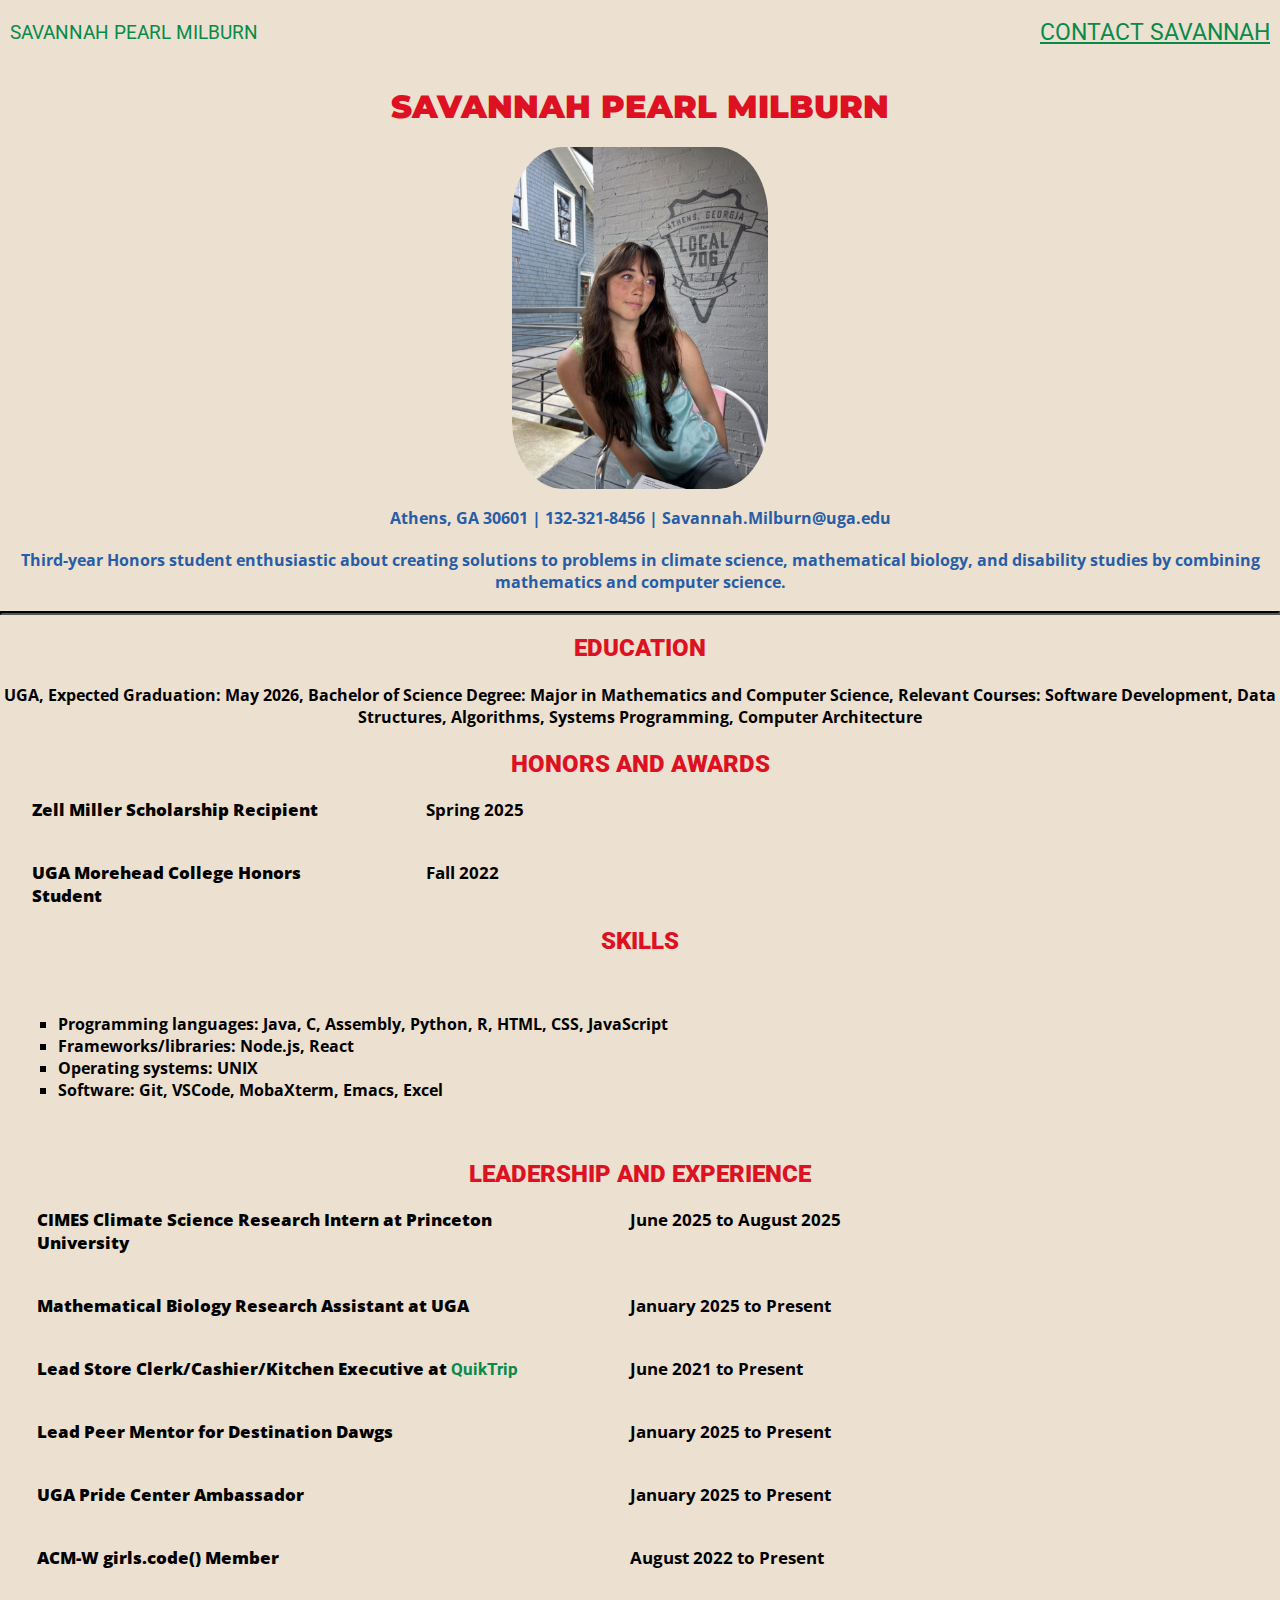
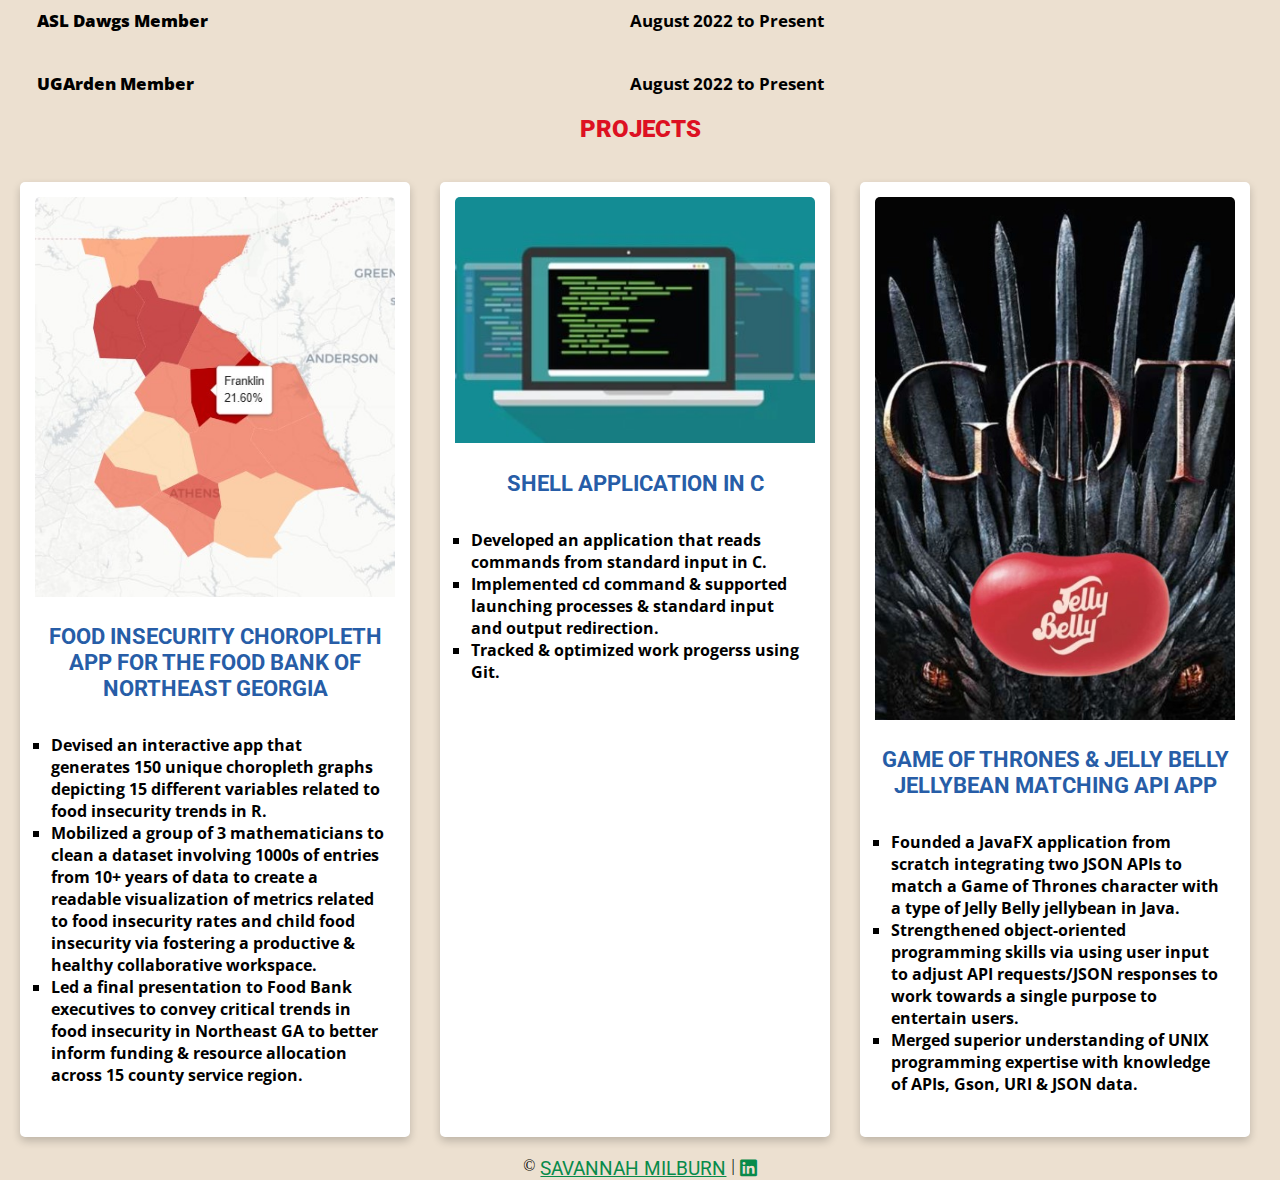
<file: index.html>
<!DOCTYPE html>
<html lang="en">
<head>
    <meta charset="UTF-8">
    <meta name="viewport" content="width=device-width, initial-scale=1.0">
    <!-- Linking Font Awesome icons -->
    <link rel="stylesheet"  href="https://cdnjs.cloudflare.com/ajax/libs/font-awesome/6.0.0-beta3/css/all.min.css">
    <!-- Linking css.file -->
    <link rel="stylesheet" href="./css/style_template.css">
    <!-- Adding Google Fonts -->
    <link rel="preconnect" href="https://fonts.googleapis.com">
    <link rel="preconnect" href="https://fonts.gstatic.com" crossorigin>
    <link href="https://fonts.googleapis.com/css2?family=Montserrat:ital,wght@0,100..900;1,100..900&family=Open+Sans:ital,wght@0,300..800;1,300..800&family=Roboto:ital,wght@0,100..900;1,100..900&display=swap" rel="stylesheet">
</head>
<body>
    <!-- Nav for Contact Link -->
    <nav>
        <p> Savannah Pearl Milburn </p>
        <p> <a href="contact.html"> Contact Savannah </a> </p>
    </nav>
    <!-- Section for Basic Info + Tagline -->
     <!-- Insert class name splash -->
    <section class="splash">
        <h1> Savannah Pearl Milburn </h1>
        <img src="images/SavHeadshot.jpg" alt="Savannah Headshot" width=200>
        <p> Athens, GA 30601 &VerticalLine; 132-321-8456 &VerticalLine; Savannah.Milburn@uga.edu </p>
        <p> Third-year Honors student enthusiastic about creating solutions to problems in climate science, mathematical biology, and
            disability studies by combining mathematics and computer science.
        </p>
    </section>
    <!-- Horizontal Rule -->
    <hr>
    <!-- Section for UGA Info -->
    <section>
        <h2> Education </h2>
        <p> UGA, Expected Graduation: May 2026, Bachelor of Science Degree: Major in Mathematics and Computer Science, 
            Relevant Courses: Software Development, Data Structures, Algorithms, Systems Programming, Computer Architecture </p>
    </section>
    <!-- Section for Honors and Awards -->
    <section>
        <h2> Honors and Awards </h2>
        <dl>
            <dt> Zell Miller Scholarship Recipient </dt> <dd> Spring 2025 </dd>
            <dt> UGA Morehead College Honors Student </dt> <dd> Fall 2022 </dd>
        </dl>
    </section>
    <!-- Section for Skills -->
    <section>
        <h2> Skills </h2>
        <ul>
            <li> Programming languages: Java, C, Assembly, Python, R, HTML, CSS, JavaScript </li>
            <li> Frameworks/libraries: Node.js, React </li>
            <li> Operating systems: UNIX </li>
            <li> Software: Git, VSCode, MobaXterm, Emacs, Excel </li>
        </ul>
    </section>
    <!-- Section for Leadership and Experience  -->
    <section>
        <h2> Leadership and Experience </h2>
        <dl>
            <dt> CIMES Climate Science Research Intern at Princeton University </dt> <dd> June 2025 to August 2025 </dd>
            <dt> Mathematical Biology Research Assistant at UGA </dt> <dd> January 2025 to Present </dd>
            <dt> Lead Store Clerk/Cashier/Kitchen Executive at <a href="https://www.quiktrip.com/"> QuikTrip </a> </dt> <dd> June 2021 to Present </dd>
            <dt> Lead Peer Mentor for Destination Dawgs </dt> <dd> January 2025 to Present </dd>
            <dt> UGA Pride Center Ambassador </dt> <dd> January 2025 to Present </dd>
            <dt> ACM-W girls.code() Member </dt> <dd> August 2022 to Present </dd>
            <dt> ASL Dawgs Member </dt> <dd> August 2022 to Present </dd>
            <dt> UGArden Member </dt> <dd> August 2022 to Present </dd>
        </dl> 
    </section>
     <!-- Section for Projects -->
     <section>
    <h2> Projects </h2>
    <!-- Add a div with class three-col -->
     <div class="three-col">  
            <!-- Add 3 sets of div tags with class card surrounding each Projects -->
            <div class="card">
                <!-- Add an image before each project heading inside each div -->
                <img src="images/foodInsecurityProject.jpg" alt="Food Insecurity Project" width=50%>
                <h3> Food Insecurity Choropleth App for the Food Bank of Northeast Georgia </h3>
                <ul>
                    <li> Devised an interactive app that generates 150 unique choropleth graphs depicting 15 different variables related to food insecurity trends in R. </li>
                    <li> Mobilized a group of 3 mathematicians to clean a dataset involving 1000s of entries from 10+ years of data to create a readable visualization of 
                        metrics related to food insecurity rates and child food insecurity via fostering a productive & healthy collaborative workspace.
                    </li>
                    <li> Led a final presentation to Food Bank executives to convey critical trends in food insecurity in Northeast GA to better inform
                        funding & resource allocation across 15 county service region. 
                    </li>
                </ul>
            </div>
            <div class="card">
                <!-- Add an image before each project heading inside each div -->
                <img src="images/shellProject.jpg" alt="Shell Project" width=50%>
                <h3> Shell Application in C </h3>
                <ul>
                    <li> Developed an application that reads commands from standard input in C. </li>
                    <li> Implemented cd command & supported launching processes & standard input and output redirection. </li>
                    <li> Tracked & optimized work progerss using Git. </li>
                </ul>
            </div>
            <div class="card">
                <!-- Add an image before each project heading inside each div -->
                <img src="images/GOTProject.jpg" alt="GoT Project" width=50%>
                <h3> Game of Thrones & Jelly Belly Jellybean Matching API App </h3>
                <ul>
                    <li> Founded a JavaFX application from scratch integrating two JSON APIs to match a Game of Thrones character with a type of 
                        Jelly Belly jellybean in Java.
                    </li>
                    <li> Strengthened object-oriented programming skills via using user input to adjust API requests/JSON responses to work towards
                        a single purpose to entertain users. </li>
                    <li> Merged superior understanding of UNIX programming expertise with knowledge of APIs, Gson, URI & JSON data. </li>
                </ul>
            </div> 
     </div>
    </section>
    <!-- Footer for Contact + LinkedIn -->
    <footer>
        &copy; <a href="contact.html"> Savannah Milburn </a> &VerticalLine; 
        <a href="http://www.linkedin.com/in/savannah-milburn-3973a429b"> <i class="fab fa-linkedin"></i> </a>
    </footer>
</body>
</html>
</file>
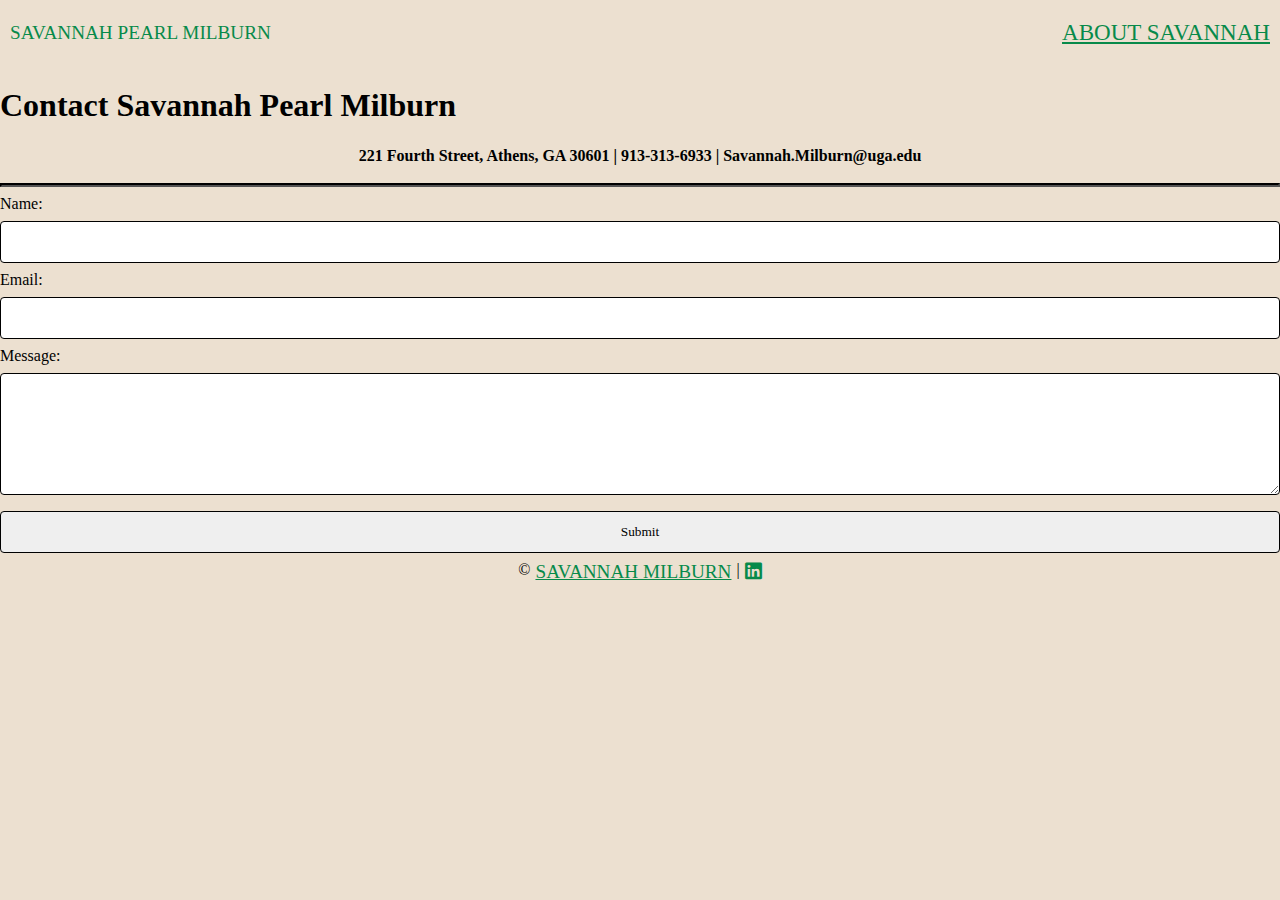
<file: contact.html>
<!DOCTYPE html>
<html lang="en">
<head>
    <meta charset="UTF-8">
    <meta name="viewport" content="width=device-width, initial-scale=1.0">
    <!-- Linking Font Awesome icons -->
    <link rel="stylesheet"  href="https://cdnjs.cloudflare.com/ajax/libs/font-awesome/6.0.0-beta3/css/all.min.css">
    <!-- Linking css.file -->
    <link rel="stylesheet" href="./css/style_template.css">
    <title> Contact Savannah </title>
</head>
<body>
    <!-- Nav for About Link -->
    <nav>
        <p> Savannah Pearl Milburn </p>
        <p> <a href="index.html"> About Savannah </a> </p>
    </nav>
    <!-- Section for Basic Info -->
    <section>
        <h1> Contact Savannah Pearl Milburn </h1>
        <p> 221 Fourth Street, Athens, GA 30601 &VerticalLine; 913-313-6933 &VerticalLine; Savannah.Milburn@uga.edu </p>
    </section>
    <!-- Horizontal Rule -->
    <hr>
    <!-- Form -->
     <!-- Add class one-col to tag(s) so form & elements are styled as one column
     Position column centered or as desired -->
    <form class="one-col" action="https://formsubmit.co/e12a367c95ac495f3768cf7e0337f9d2" method="POST">
    Name: <input type="text" name="name">
    Email: <input type="email" name="email">
    Message: <textarea rows="6" cols="35" name="message">
    </textarea>
    <input type="submit">
    <input type="hidden" name="_next" value="https://savannahmilburnuga.github.io/CV/thankyou.html">
    </form>
    <!-- Footer for Link + LinkedIn -->
    <footer>
        &copy; <a href="index.html"> Savannah Milburn </a> &VerticalLine; 
        <a href="http://www.linkedin.com/in/savannah-milburn-3973a429b"> <i class="fab fa-linkedin"></i> </a>
    </footer>
</body>
</html>
</file>
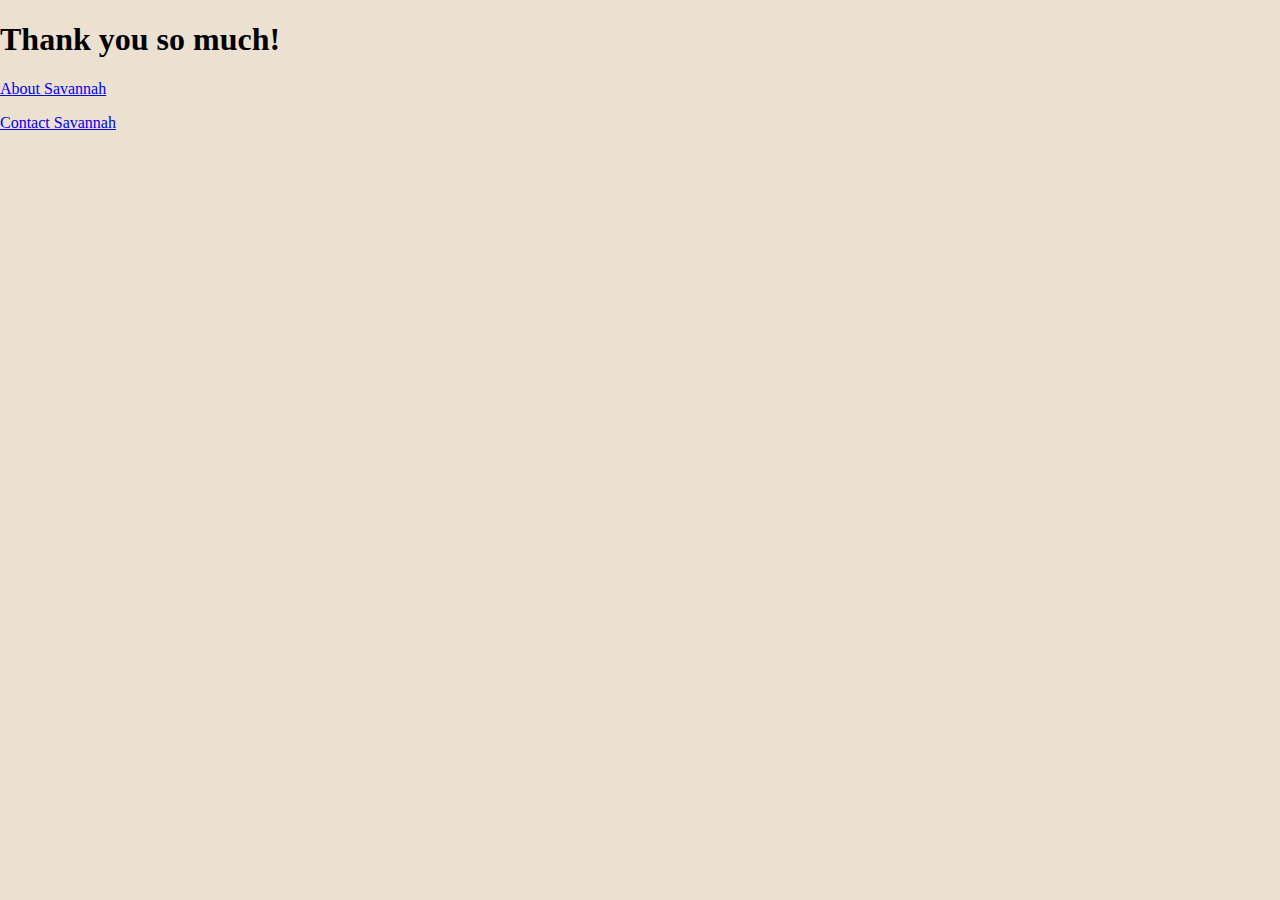
<file: thankyou.html>
<!DOCTYPE html>
<html lang="en">
<head>
    <meta charset="UTF-8">
    <meta name="viewport" content="width=device-width, initial-scale=1.0">
    <!-- Linking css.file -->
    <link rel="stylesheet" href="./css/style_template.css">
    <title> Thank You! </title>
</head>
<body>
    <h1> Thank you so much! </h1>
    <!-- Links to return to Home page & Contact page -->
    <p> <a href="index.html"> About Savannah </a> </p>
    <p> <a href="contact.html"> Contact Savannah </a> </p>
</body>
</html>
</file>
<file: css/style_template.css>
/* General Styles */
body {
    /* Remove default page margins */
    margin: 0;
    padding: 0;
    background-color:#ece0d0;
    font-size: 100%;
}

/*Montserrat - title, Roboto - heading, Open Sans - tiny text*/
/* Nav Styles */
nav {
    /* Style nav w/ 2+ properties*/
    background-color:#ece0d0;
    margin-left: 10px;
    margin-right: 10px;
    /* Make nav a flex parent */
    display: flex;
    flex-direction: row;
    align-items: center;
    /* Use flex property to separate name on left and contact link on right */
    justify-content: space-between;
}

nav p, nav a {
    font-family: "Roboto", serif;
    font-weight: 700px;
    text-transform: uppercase;
    color: #078a4a;
    font-size: 1.2em;
}

nav a {
}

nav a:hover {
    color: #fa4;
}

/* Footer Styles */
/* Has copyright, Contact Link, LinkedIn */
footer {
    /* Style footer w/ 2+ properties */
    background-color:#ece0d0;
    gap: 5px;
    /* Make footer a flex parent & justify children center*/
    display: flex;
    justify-content: center;
}

footer a {
    font-family: "Roboto", serif;
    font-weight: 700px;
    text-transform: uppercase;
    color: #078a4a;
    font-size: 1.2em;
}

footer a:hover {
    color: #fa4;
}

/* Splash Section */
/* Style top section to make a splash first impression */
.splash {
    
}
/* Change default style (font, font-size, color, etc.) using Google Font and color # */
.splash h1 {
    text-align: center;
    font-family: "Montserrat", serif;
    font-weight: 900;
    font-style: bold;
    color: #d12;
    text-transform:uppercase;
    font-size: 2em;
}

.splash img {
    display: block;
    margin-left: auto;
    margin-right: auto;
    max-width: 100%;
    height: auto;
    width: 20%;
    /*Style border and/or border-radius property of headshot */
    border-radius: 20%;
}

/* Change style of address paragraph & tag line paragraph */
.splash p {
    /* roboto, montserrat, open sans*/
    font-family: "Open Sans", serif;
    font-weight: 700;
    color: #275da7;
    text-align: center;
    font-size: 1em;
}

/* Horizontal Rules */
/* Style 2+ border properties of horizontal rules */
hr {
    border-width: 2px;
    border-color: black;
}

/* Sections */
/* Style h2 headings of E, H, S, E, P using a Google font & color # */
/* Set font size of 2+ fonts */
section {
}

/* Section Headings */
section h2 {
    font-family:"Roboto", serif;
    color: #d12;
    font-weight: 900;
    font-style: normal;
    text-transform: uppercase;
    text-align:center;
    font-size: 1.5em;
    font-style: bold;
}

/* Paragraph Styles */
/* Style education paragraph as you prefer */
section p {
    font-family: "Open Sans", serif;
    font-weight: 700;
    color:#black;
    text-align: center;
    font-size: 1em;
    padding: 2px;
}

/* link styles */
/* Set color for anchor text of links */
/* Remove underline for anchor text of links */
section a {
    font-family:"Roboto", serif;
    font-weight: 700;
    font-style: normal;
    color: #078a4a;
    text-decoration: none;
    font-size: 1em;
}
/* Style hover state of links to somehow be different in this state */
section a:hover {
    color: #fa4;
}

/* List Styles */
/* Change default style of unordered lists of these sections */
ul {
    font-family: "Open Sans", serif;
    font-weight: 700;
    color: #black;
    list-style-type: square;
    padding: 3%;
    font-size: 1em;
    margin-left: 1.5%;
}

/* Style description lists of these sections to use grid layout */
dl {
    font-family: "Open Sans", serif;
    font-weight: 700;
    font-size:1.05em;
    color: #black;
    display:grid;
    grid-template-columns: auto 1fr;
    grid-gap: 40px;
    margin-left: 2%;
}
dl dt{
    font-family: "Open Sans", serif;
    font-weight: 800;
    color: #black;
    font-size: 1em;
    margin-left: 2%;
}
dl dd{
    font-family: "Open Sans", serif;
    font-weight: 700;
    color: #black;
    margin: 0;
    grid-column-start: 2;
    font-size: 1em;
    margin-left: 2%;
}

/* Project Section */
/* Style three-col w/ display grid that creates 3 column layout
for its 3 child cards (make the 3 card divs a 3 column layout w/ 
some space b/w each child) */
.three-col {
    display: grid;
    grid-template-columns: 1fr 1fr 1fr;
    gap: 20px;
    padding: 20px;
    background-color:#ece0d0;
}

/* Style a card layout to create a 'card style' - visually separated
(shadow, outline, background, color, ...) */
.card {
    /* Add shadows */
    box-shadow: 0 4px 8px 0 rgba(0, 0, 0, 0.2);
    transition: 0.3s;
    border-radius: 5px;
    padding: 15px;
    background-color: #FFFF;
    width: 90%;
    text-align: start;
}

/* Style images w/in the card to position & appear appropriately w/in card */ 
.card img {
    border-radius: 5px 5px 0 0;
    width: 100%;
    height: auto;
}

.card h3 {
    font-family:"Roboto", serif;
    font-weight: 700;
    font-style: bold;
    text-transform: uppercase;
    color: #275da7;
    text-align: center;
    font-size: 1.4em;
}

/* Contact Page Styles */
/* Style one-col that creates a 1 column container for the info, form, & submit button */
.one-col {
    display:flex;
    flex-direction: column;
    align-items: start;
}

form {
    width: 100%;
}

/* Style input elements (input, textarea, etc) appropriately */
form input, form textarea {
    font-family: "Roboto", serif;
    font-weight: 700px;
    width: 100%;
    padding: 12px 20px;
    margin: 8px 0;
    display: inline-block;
    border: 1px solid black;
    border-radius: 4px;
    box-sizing: border-box;
}

form input:focus, form textarea:focus {
    background-color:#eee;
}

form button {
    width: 100%;
    background-color:#078a4a;
    padding: 14px 20px;
    margin: 8px 0;
    border: none;
    border-radius: 4px;
    cursor: pointer;
}

form button:hover {
    background-color:#fa4;
}
</file>
